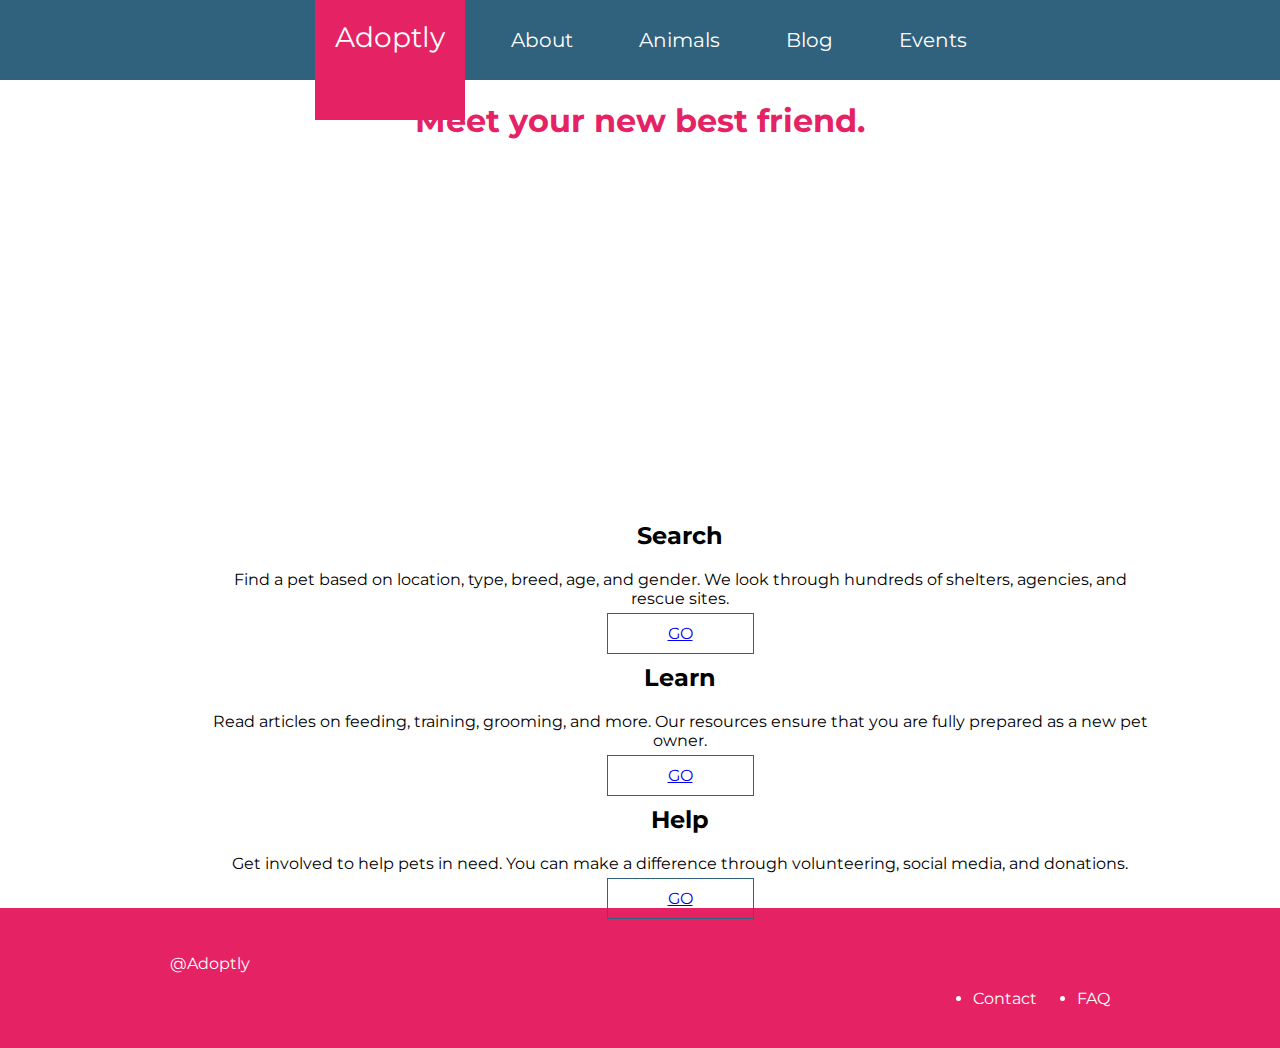
<file: Adoptly/index.html>
<!doctype html>
<html>
  <head>
    <link rel="stylesheet" href="https://s3.amazonaws.com/codecademy-content/projects/bootstrap.min.css">
    <link href='https://fonts.googleapis.com/css?family=Montserrat:400,700' rel='stylesheet' type='text/css'>
    <link href='https://fonts.googleapis.com/css?family=Open+Sans:400' rel='stylesheet' type='text/css'>
    <link rel="stylesheet" href="style.css">
  </head>
  <body>
    <div class="header">
      <div class="container">
        <ul class="nav">
          <li class="main">Adoptly</li>
          <li>About</li>
          <li>Animals</li>
          <li>Blog</li>
          <li>Events</li>
        </ul>
      </div>
    </div>

    <div class="jumbotron">
      <div class="container">
        <h1>
          Meet your new best friend.
        </h1>
      </div>
    </div>

    <div class="supporting">
      <div class="container">
        <div class="row">
          <div class="col-md-4 clm">
            <h2>
              Search
            </h2>
            <p>
              Find a pet based on location, type, breed, age, and gender. We look through hundreds of shelters, agencies, and rescue sites. 
            </p>
             <a href="#" class="btn">GO</a>
          </div>
          <div class="col-md-4 clm">
            
            <h2>
              Learn
            </h2>
            <p>
              Read articles on feeding, training, grooming, and more. Our resources ensure that you are fully prepared as a new pet owner.
            </p>
            <a href="#" class="btn">GO</a>
          </div>
          <div class="col-md-4 clm">
            <h2>
              Help
            </h2>
            <p>
              Get involved to help pets in need. You can make a difference through volunteering, social media, and donations.
            </p>
             <a href="#" class="btn">GO</a>
          </div>
        </div>
      </div>
    </div>
    
    <div class="footer">
      <div class="container">
        <div class="row">
          <div class="col-md-2">
            <p> @Adoptly</p>
          </div>
          <div class="col-md-10">
            
              <li>FAQ</li>
              <li>Contact</li>
            
          </div>
        </div>
      </div>
    </div>
  </body>
</html>
</file>
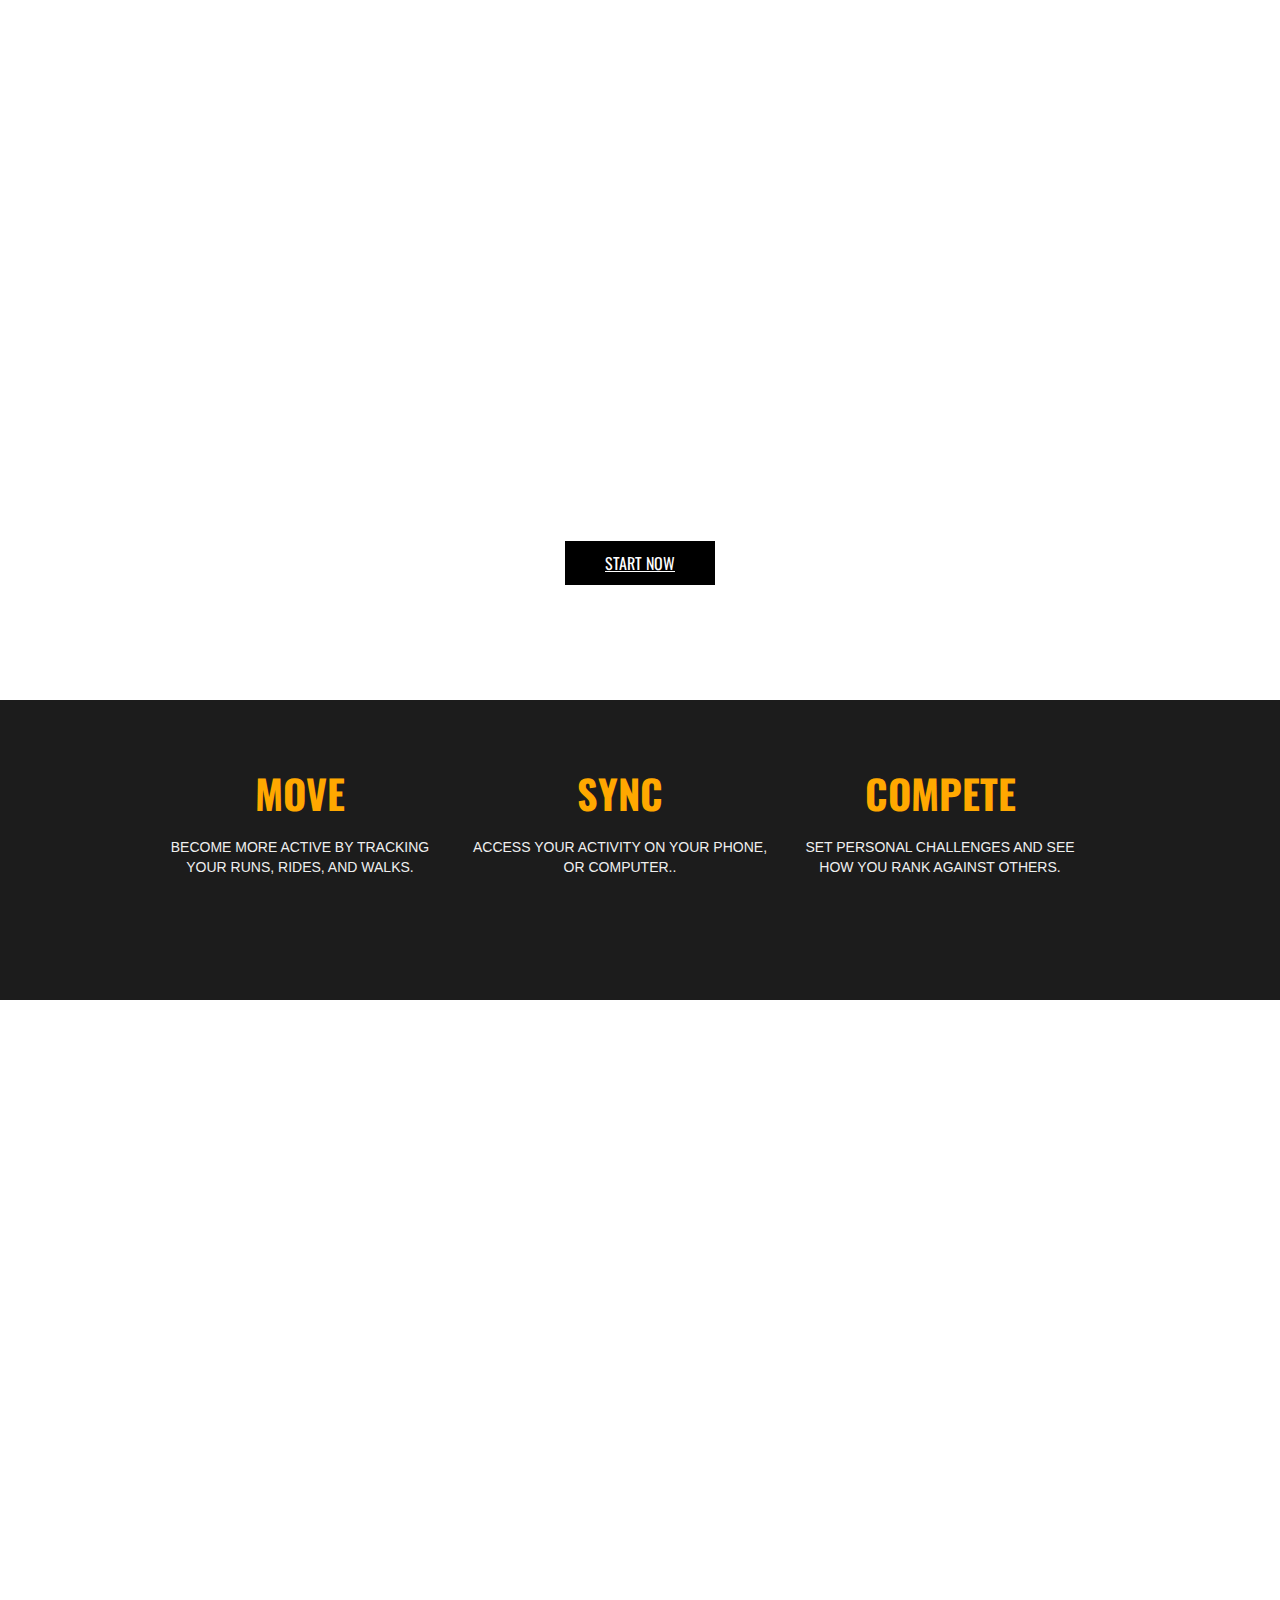
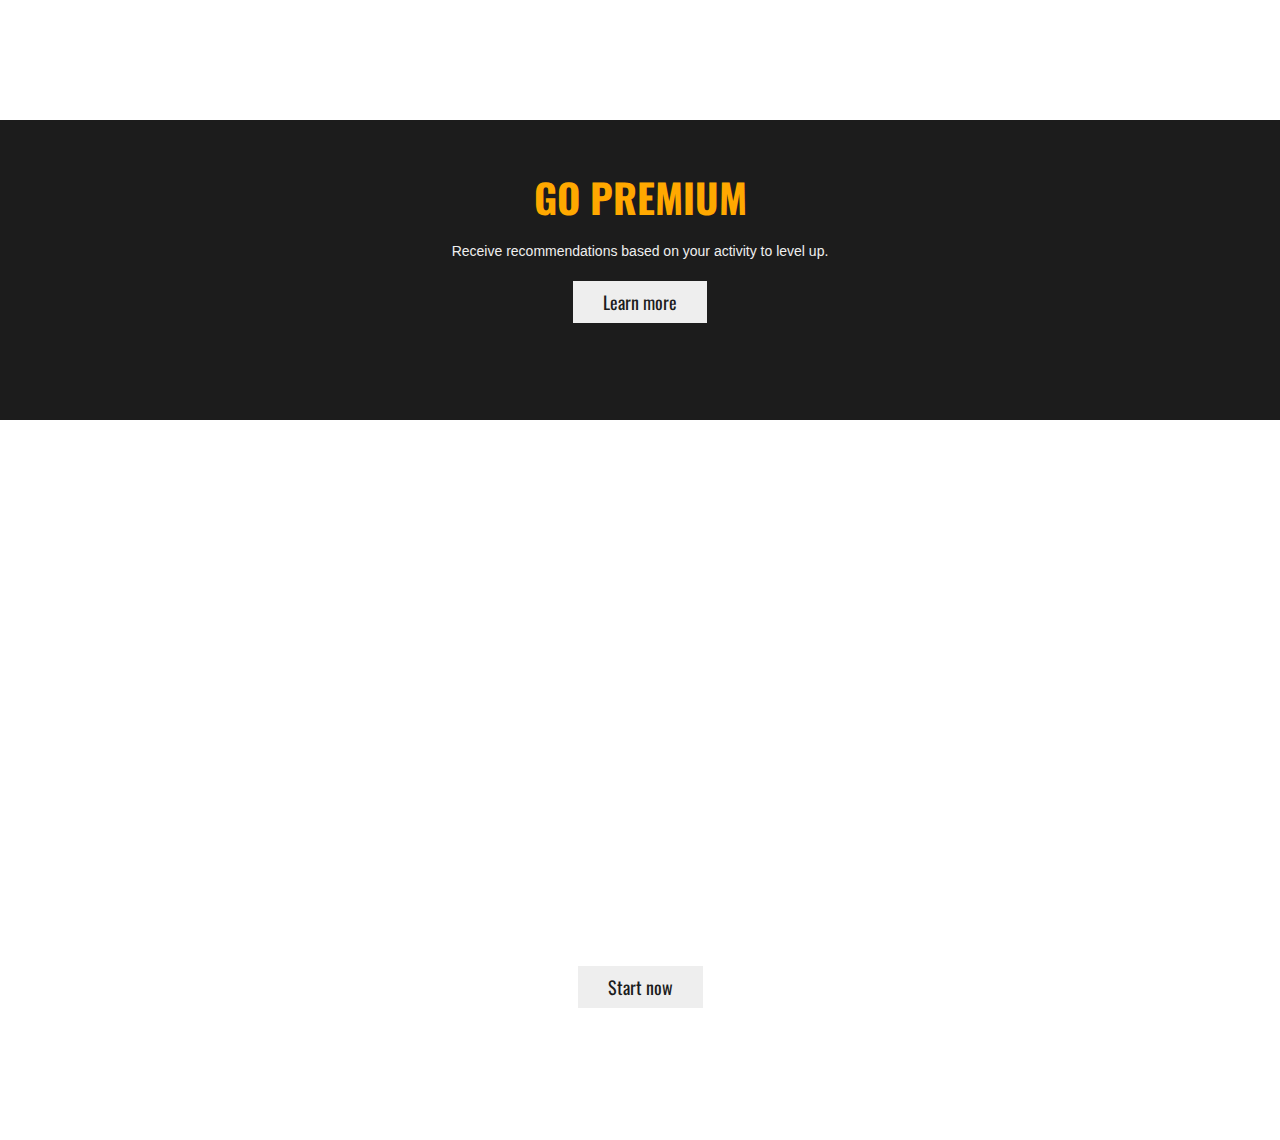
<file: Move/index.html>
<!doctype html>
<html>
  <head>
    <link href='https://fonts.googleapis.com/css?family=Oswald:400,700' rel='stylesheet' type='text/css'>
    <link rel='stylesheet' href='style.css'/>
  </head>
  <body>

    <div class="main">
      <div class="container">
        
          <h1>MOVE</h1>
          <p>Form healthy habits to take your fitness to the next level.</p>
        
        <a href="https://s3.amazonaws.com/codecademy-content/projects/move/bg.jpg" class="btn" >Start now</a>
        
      </div>
    </div>
    
    <div class="supporting">
      <div class="container">
        <div class="col">
          <h2>Move</h2>
          <p>Become more active by tracking your runs, rides, and walks.</p>
        </div>
        <div class="col">
           <h2>Sync</h2>
          <p>Access your activity on your phone, or computer..</p>
        </div>
        <div class="col">
           <h2>Compete</h2>
          <p>Set personal challenges and see how you rank against others.</p>
        </div>
      </div>
        
        <div class="clearfix"></div>
    </div>
    <div class="feature">
      <div class="container">
        <h1>Move. Rest. Recover. Move.</h1>
      </div>
    </div>
    
    <div class="supporting">
      <div class="container">
      <h1>Go Premium</h1>
      <p>Receive recommendations based on your activity to level up.</p>
      <a href="#" class="btn">Learn more</a>
    </div>
    </div>
      
      <div class="footer">
        <div class="container">
          <h2>Stop scrolling. Start moving</h2>
          <a href="#" class="btn">Start now</a>
        </div>
      </div>
  </body>
</html>
</file>
<file: Adoptly/style.css>
html, body {
  margin: 0;
  padding: 0;
  font-family: 'Montserrat', sans-serif;
}
.header{
  background-color:#30627e;
  height:80px;
}
.header .main{
  background:#e52364;
  font-size:28px;
}
.nav li {
  list-style-type: none;
  display: inline-block;
 	color:white;
	margin-left:22px;
  font-size:20px;
  padding:20px 20px;
  height:100%;
	
}

.header ul {
	margin: 0 auto;
  text-align: center;
  height: 100%;
  padding: 0;
}
.header .container {
	height: 100%;
}
.jumbotron{
  background:url("https://s3.amazonaws.com/codecademy-content/projects/adoptly/bg.jpg");
  background-position:center;
  -moz-background-size: cover;
  -webkit-background-size: cover;
  -o-backfround-size: cover;
    background-size:cover;
  height:400px;
}
.jumbotron h1{
  color:#e52364;
  text-align:center;
}
/*supporting*/
.supporting{
  text-align:center;
  margin-left:80px;
}
.suporting p{
  font-size:15px;
  font-style:none;
}
.btn{
  padding:10px 60px;
  border:1px solid #30627E; 
}

.supporting a{
  margin-top:20px;
  margin-bottom:150px;
}


.container {
  max-width: 940px;
  margin: 0 auto;
  padding: 0;
}
/*footer*/
.footer{
  background:#e52364;
  height:80px;
  color:white;
  padding:30px;
}
.footer li{
  float:right;
  margin-left:40px;
}
@media (max-width: 500px) {
  ul li {
    width: 100%;
  }
}
</file>
<file: Move/style.css>
html, body {
  margin: 0;
}

h1, h2, a {
  font-family: 'Oswald', sans-serif;
}

p {
  font-family: Helvetica, Arial, sans-serif; 
}

.container {
  width: 1000px;
  margin: 0 auto;
  color:white;
  text-align: center;
  margin-bottom:20px;
}

/* Main */
.main {
  
  height: 700px;
  background:url("https://s3.amazonaws.com/codecademy-content/projects/move/bg.jpg");
  background-size: 100% auto;
  text-align: center; 

}
.main .btn{
  color:white;
  background-color:black;
  padding:10px 40px 10px;
  text-transform:uppercase;
  font-style:none;
}

.main h1 {
  font-size: 150px;
   padding: 300px 0 30px;
  line-height: 100px; 
	margin-top: 0;
	margin-bottom: 80px;
}

.main p {
  font-size: 18px;
  line-height: 1px;
  font-weight: 500;
	margin-bottom: 40px;
	margin-top: 0;
}


/* Supporting */
.supporting {
  text-align: center;
  padding: 20px 0 60px;
  background-color:#1c1c1c;
	height:220px;

}

.supporting .col {
  float: left;
  width: 33%;
  padding: 10px;
  text-align:center;
	text-transform:uppercase;
}

.supporting h1,
.supporting h2 {
  color: #ffa800;
  font-size: 40px;
  margin-bottom: 10px;
	text-transform:uppercase;
  
}

.clearfix {
  clear: both;
}

.supporting p {
  color: #efefef;
  margin-bottom: 20px;
  line-height: 20px;
  font-size: 12px; 
   
}

.supporting .btn {
  background-color: #eee;
  color: #1c1c1c;
  font-size: 18px;
  padding: 8px 30px;
  text-decoration: none;
  display: inline-block;
}

/* Feature */
.feature {
  height: 700px;
  background:url("https://s3.amazonaws.com/codecademy-content/projects/move/feature.jpg");
  background-size:100% auto;
  padding:20px 0 0;
  
}

.feature h1,
.feature h2 {
  color: #fff;
  font-size: 80px;
  text-align: center;
  padding: 400px 0 80px;
}

/* Footer */
.footer {
  height: 700px;
  background:url("https://s3.amazonaws.com/codecademy-content/projects/move/footer.jpg");
  background-size: 100% auto;
 padding:20px 0 0;
}

.footer h1,
.footer h2 {
  color: #fff;
  font-size: 40px; 
  padding:400px 0 0;
  text-transform:uppercase;
}

@media (min-width:600px) {
  .main h1 {
    font-size: 200px;
  }

  .supporting .col {
    width: 30%;
    
  }

  .supporting h2 {
    font-size: 40px;
  }

  .supporting p {
    font-size: 14px;
  }

  .feature h2 {
    font-size: 60px;
  }
.footer .btn{
  background-color: #eee;
  color: #1c1c1c;
  font-size: 18px;
  padding: 8px 30px;
  text-decoration: none;
  display: inline-block;
  }
}
</file>
